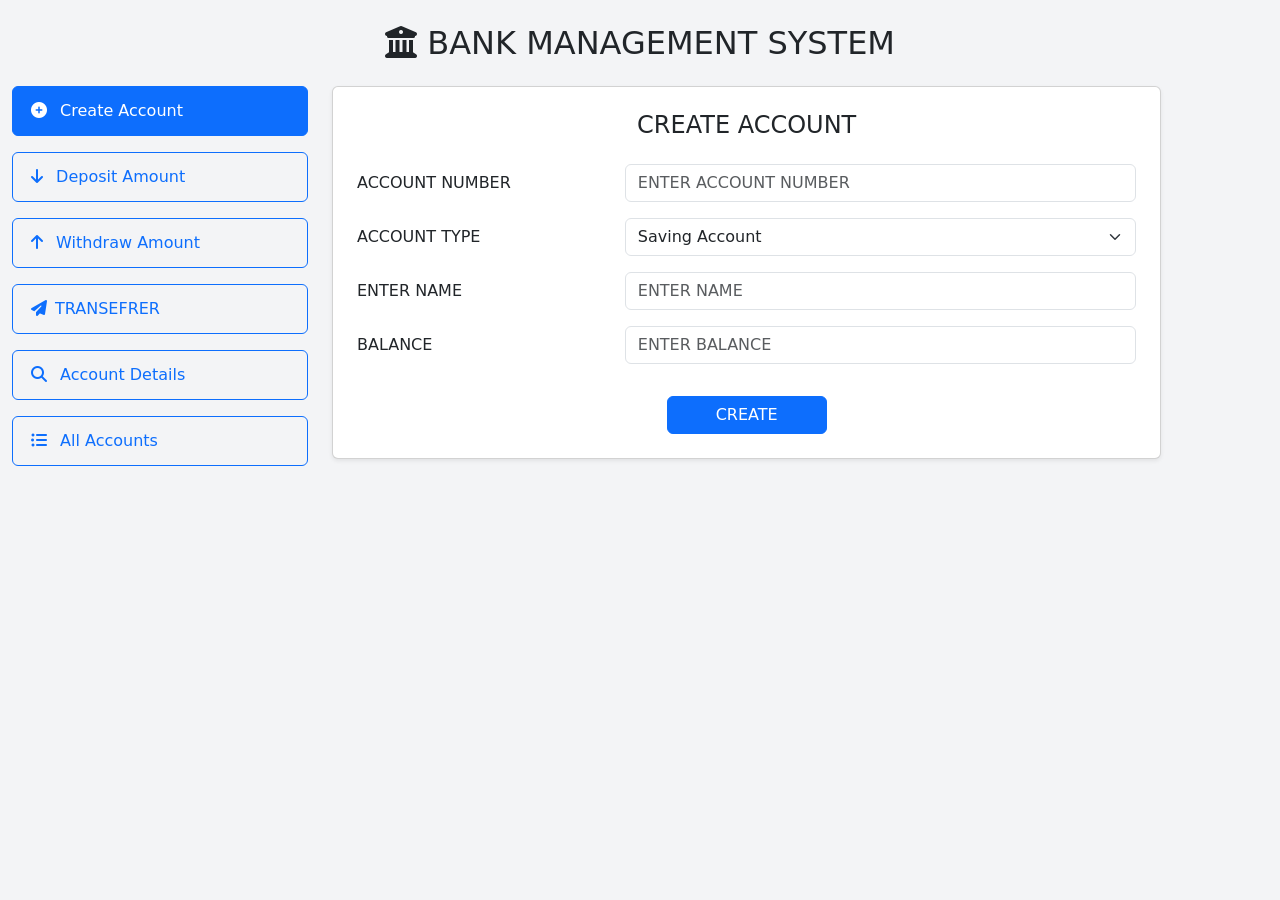
<file: bank/index.html>
<!DOCTYPE html>
<html>
<head>
	<meta charset="utf-8">
	<meta name="viewport" content="width=device-width, initial-scale=0.1">
	<link href="https://cdn.jsdelivr.net/npm/bootstrap@5.3.8/dist/css/bootstrap.min.css" rel="stylesheet">
	<title>PROFILE</title>
</head>
<link rel="stylesheet" href="https://cdnjs.cloudflare.com/ajax/libs/font-awesome/6.4.2/css/all.min.css">
<style type="text/css">
	    body { background: #f3f4f6; }
    .sidebar .btn { text-align: left; padding: 12px 18px; }
    .page { display: none; }
    .page.active { display: block; }
    .card-panel { background: white; }
    .field-label { min-width: 125px; }
    @media (max-width: 575px) { .field-row { flex-direction: column; align-items: stretch !important; } }
    .page {
    display: none;
}
.page.active {
    display: block;
}
  </style>
</style>
<body>
  <div class="container-fluid py-4">
    <h1 class="text-center mb-4 fs-2"><i class="fa-solid fa-building-columns"></i> BANK MANAGEMENT SYSTEM</h1>
    <div class="row g-4">
      <div class="col-md-4 col-lg-3">
        <div class="sidebar d-flex flex-column gap-3">
          <button class="btn btn-primary" onclick="showPage('create')"><i class="fa-solid fa-circle-plus me-2"></i> Create Account</button>
          <button class="btn btn-outline-primary" onclick="showPage('deposit')">
            <i class="fa-solid fa-arrow-down me-2"></i> Deposit Amount</button>
          <button class="btn btn-outline-primary" onclick="showPage('withdraw')">
            <i class="fa-solid fa-arrow-up me-2"></i> Withdraw Amount</button>
          <button class="btn btn-outline-primary" onclick="showPage('alltransfer')">
          <i class="fa-solid fa-paper-plane me-2"></i>TRANSEFRER</button>
         
          <button class="btn btn-outline-primary" onclick="showPage('details')">
            <i class="fa-solid fa-magnifying-glass me-2"></i> Account Details</button>
          <button class="btn btn-outline-primary" onclick="showPage('allAccounts')">
            <i class="fa-solid fa-list-ul me-2"></i>  All Accounts</button>
          
        </div>
      </div>
 <div class="col-md-8">

   
    <div id="create" class="page active">
        <div class="card p-4 shadow-sm">

            <h4 class="text-center mb-4">CREATE ACCOUNT</h4>

            <div class="row mb-3 align-items-center">
                <label class="col-md-4 col-form-label">ACCOUNT NUMBER</label>
                <div class="col-md-8">
                    <input type="number" id="acc" class="form-control" placeholder="ENTER ACCOUNT NUMBER">
                    <small style="color:red; display: none; " id="idNoEror"><i class="fa-solid fa-circle-exclamation me-2"></i>PLESE  ENTER ACCOUNT NUMBER</small>
                </div>
            </div>

            <div class="row mb-3 align-items-center">
                <label class="col-md-4 col-form-label">ACCOUNT TYPE</label>
                <div class="col-md-8">
                    <select id="accountType" class="form-select">
                        <option value="SavingAccount">Saving Account</option>
                        <option value="CurrentAccount">Current Account</option>
                    </select>
                </div>
            </div>

            <div class="row mb-3 align-items-center">
                <label class="col-md-4 col-form-label">ENTER NAME</label>
                <div class="col-md-8">
                    <input type="text" id="nam" class="form-control" placeholder="ENTER NAME">
                    <small style="color:red; display:none;" id="nameEror" >
                    <i class="fa-solid fa-circle-exclamation me-2"></i>PLESE ENTER NAME</small>
                </div>
            </div>

            <div class="row mb-3 align-items-center">
                <label class="col-md-4 col-form-label">BALANCE</label>
                <div class="col-md-8">
                    <input type="number" id="blc" class="form-control" placeholder="ENTER BALANCE">
                    <small style="color:red; display:none;" id="blcEror"><i class="fa-solid fa-circle-exclamation me-2"></i>
                    PLESE  ENTER BALNACE</small>
                </div>
            </div>

            <div class="text-center mt-3">
                <button class="btn btn-primary px-5" onclick="my()">CREATE</button>
            </div>

        </div>
    </div>


    
    <div id="deposit" class="page">
        <div class="card p-4 shadow-sm">

            <h4 class="text-center mb-4">DEPOSIT AMOUNT</h4>
            <input type="number" id="depositAcc" class="form-control mb-3" placeholder="Account Number">

            <input type="number" id="depositAmount" class="form-control mb-3" placeholder="Enter Amount">

            <button class="btn text-white" style="background-color: #4ADE80;" onclick="Deposit()"><i class="fa-solid fa-arrow-down me-2"></i>DEPOSIT</button>

        </div>

        <div id="DEPOSITDetails" style="display:none;">
            <div class="card border-0 shadow-sm overflow-hidden">
                 <div class="card-header text-white p-3" style="background-color: #4ADE80;">
                   <h5 class="mb-1">ACCOUNT INFORMATION</h5>
                    <small>ABCD Bank | Customer Account Details</small>
                 </div>
               <div class="card-body p-4">
                    <div class="row g-3">
                        <div class="col-md-6">
                            <small class="text-muted">ACCOUNT NUMBER</small>
                            <h6 id="depositAccNo" class="mt-1"></h6>
                        </div>
                        <div class="col-md-6">
                            <small class="text-muted"> COUNTOMER ID </small>
                            <h6 id="depositCustomerId"></h6>
                        </div>
 

                        <div class="col-md-6">
                            <small class="text-muted"> DEPOSITE AMOUNT</small>
                            <h6 id="depositamount"></h6>
                        </div>
                        <div class="col-md-6">
                            <small class="text-muted">CUSTOMER NAME</small>
                            <h6 id="depositCustomerName"></h6>
                        </div>
                        <div class="col-md-6">
                            <small class="text-muted">Previous BLANCE</small>
                            <h6 id="Previousbncl"></h6>
                        </div>
                        <div class="col-md-6">
                            <small class="text-muted">TOTAL BALNACE</small>
                            <h6 id="depositTotal">
                                
                            </h6>
                        </div>
                       <div class="col-md-6">
                            <small class="text-muted"> account type</small>
                            <h6 id="depositacctype"></h6>
                        </div>
                    </div>
<div id="depositOverdraftDetails" class="mt-4" style="display:none;" >

    <hr>

    <h5 class="text-primary mb-4">OVERDRAFT REPAYMENT DETAILS</h5>

    <div class="row g-3">

        <div class="col-md-6">
            <small class="text-muted">OVERDRAFT USED</small>
            <h6 id="depositOverdraftUsed"></h6>
        </div>

        <div class="col-md-6">
            <small class="text-muted">INTEREST (2%)</small>
            <h6 id="depositInterest"></h6>
        </div>

        <div class="col-md-6">
            <small class="text-muted">TOTAL REPAYMENT DUE</small>
            <h6 id="depositRepaymentDue"></h6>
        </div>

        <div class="col-md-6">
            <small class="text-muted">AMOUNT DEDUCTED FROM DEPOSIT</small>
            <h6 id="depositDeducted" class="text-danger"></h6>
        </div>

        <div class="col-md-6">
            <small class="text-muted">AMOUNT ADDED TO BALANCE</small>
            <h6 id="depositAdded" style="color: #4ADE80;"></h6>
        </div>

        <div class="col-md-6">
            <small class="text-muted">REMAINING OVERDRAFT DUE</small>
            <h6 id="depositRemainingDue"></h6>
        </div>

    </div>
</div>
                </div>
             </div>
         </div>
    </div>


  
    <div id="withdraw" class="page">
        <div class="card p-4 shadow-sm">

            <h4 class="text-center mb-4">WITHDRAW AMOUNT</h4>

            <input type="number" id="withdrawAcc" class="form-control mb-3" placeholder="Account Number">

            <input type="number" id="withdrawAmount" class="form-control mb-3" placeholder="Enter Amount">

            <button class="btn btn-danger" onclick="WithDraw()"><i class="fa-solid fa-arrow-up me-2"></i>WITHDRAW</button>
        </div>
        <div id="withDetails" style="display:none;">
            <div class="card border-0 shadow-sm overflow-hidden">
                 <div class="card-header bg-danger text-white p-3">
                   <h5 class="mb-1">ACCOUNT INFORMATION</h5>
                    <small>ABCD Bank | Customer Account Details</small>
                 </div>
               <div class="card-body p-4">

                    <div class="row g-3">
                        <div class="col-md-6 ">
                            <small class="text-muted">ACCOUNT NUMBER</small>
                            <h6 id="whitAccNo" class="mt-1"></h6>
                        </div>
                        <div class="col-md-6">
                            <small class="text-muted">CUSTOMER  ID</small>
                            <h6 id="Whitcust" class="mt-1"></h6>
                        </div>
                        <div class="col-md-6">
                            <small class="text-muted">ACCOUNT TYPE</small>
                            <h6 id="whitType" class="mt-1"></h6>
                        </div>
                        <div class="col-md-6">
                            <small class="text-muted">CUSTOMER  NAME</small>
                            <h6 id="WhitName" class="mt-1"></h6>
                        </div>
                        <div class="col-md-6">
                            <small class="text-muted">WITDRAW AMOUT</small>
                            <h6 id="withAmt" class="mt-1"></h6>
                        </div>
                        <div class="col-md-6">
                            <small id="RemeningAmt" class="text-muted">REMENING AMOUNT</small>
                            <h6 id="REMENINGAmt"></h6>
                        </div>
<hr>

            <div id="overdraftDetails" class="row g-3 mt-3" style="display:none;">

               <div class="col-md-6">
        <small class="text-muted">OVERDRAFT LIMIT</small>
        <h6 id="totalOverdraft"></h6>
    </div>

    <div class="col-md-6">
        <small class="text-muted">OVERDRAFT USED</small>
        <h6 id="usedOverdraft"></h6>
    </div>

    <div class="col-md-6">
        <small class="text-muted">REMAINING OVERDRAFT LIMIT</small>
        <h6 id="remainingOverdraft"></h6>
    </div>

    <div class="col-md-6">
        <small class="text-muted">INTEREST RATE</small>
        <h6>2%</h6>
    </div>

    <div class="col-md-6">
        <small class="text-muted">TOTAL REPAYMENT AMOUNT</small>
        <h6 id="totalRepayment"></h6>
    </div>

</div>
                  </div>
            </div>
        </div>
    </div>
</div>
  



<div id="details" class="page">
    <div class="card p-4 shadow-sm border-0">

        <h4 class="text-center mb-4">ACCOUNT DETAILS</h4>

        <div class="d-flex gap-2 mb-4">
            <input type="number" id="detailsAcc"
                   class="form-control"
                   placeholder="Enter Account Number">

            <button class="btn btn-primary px-4" onclick="Search()">
                SEARCH
            </button>
        </div>

        <div id="accountDetails" style="display: none;">

            <div class="card border-0 shadow-sm overflow-hidden">

                <div class="card-header bg-primary text-white p-3">
                    <h5 class="mb-1">ACCOUNT INFORMATION</h5>
                    <small>ABCD Bank | Customer Account Details</small>
                </div>

                <div class="card-body p-4">

                    <div class="row g-3">

                        <div class="col-md-6">
                            <small class="text-muted">ACCOUNT NUMBER</small>
                            <h6 id="showAccNo" class="mt-1"></h6>
                        </div>

                        <div class="col-md-6">
                            <small class="text-muted">CUSTOMER ID</small>
                            <h6 id="showCustomerId" class="mt-1"></h6>
                        </div>

                        <div class="col-md-6">
                            <small class="text-muted">CUSTOMER NAME</small>
                            <h6 id="showName" class="mt-1"></h6>
                        </div>

                        <div class="col-md-6">
                            <small class="text-muted">ACCOUNT TYPE</small>
                            <h6 id="showType" class="mt-1"></h6>
                        </div>

                        <div class="col-md-12">
                            <small class="text-muted">ACCOUNT NAME</small>
                            <h6 id="showAccountName" class="mt-1"></h6>
                        </div>

                    </div>

                    <hr class="my-4">

                    <div class="bg-light rounded-3 p-3 text-center">
                        <small class="text-muted">AVAILABLE BALANCE</small>
                        <h2 class="text-success fw-bold mt-2 mb-0" id="showBalance"></h2>
                    </div>

                </div>

            </div>

        </div>
    </div>
</div>

 
<div id="alltransfer" class="page">

    <div class="card border-0 shadow-sm p-4">

        <h4 class="text-center mb-4">
            <i class="fa-solid fa-money-bill-transfer me-2"></i>
            MONEY TRANSFER
        </h4>

        <div class="row g-3 align-items-center">

           
            <div class="col-md-5">

                <div class="card border-danger h-100">

                    <div class="card-header  text-white text-center" style="background: red;">
                        <h5 class="mb-0">
                            <i class="fa-solid fa-building-columns me-2"></i>
                            FROM ACCOUNT
                        </h5>
                    </div>

                    <div class="card-body">

                        <label class="form-label">ACCOUNT NUMBER</label>
                        <input type="number" id="fromAcc"
                               class="form-control mb-3"
                               placeholder="Sender Account Number">

                    </div>

                </div>

            </div>


            <div class="col-md-2 text-center">
                
                <i class="fa-solid fa-arrow-right fa-2x text-primary d-none d-md-inline"></i>

                <i class="fa-solid fa-arrow-down fa-2x text-primary d-md-none"></i>

            </div>


            
            <div class="col-md-5">

                <div class="card border-success h-100">

                    <div class="card-header bg-success text-white text-center">
                        <h5 class="mb-0">
                            <i class="fa-solid fa-building-columns me-2"></i>
                            TO ACCOUNT
                        </h5>
                    </div>

                    <div class="card-body">

                        <label class="form-label">ACCOUNT NUMBER</label>
                        <input type="number" id="toAcc"
                               class="form-control mb-3"
                               placeholder="Receiver Account Number">
                    </div>

                </div>

            </div>

        </div>


       
        <div class="card bg-light border-0 mt-4 p-4">

            <div class="row justify-content-center">

                <div class="col-md-6">

                    <label class="form-label fw-bold">
                        TRANSFER AMOUNT
                    </label>

                    <input type="number"
                           id="transferAmount"
                           class="form-control mb-3"
                           placeholder="Enter Amount">

                    <button class="btn btn-primary w-100"
                            onclick="Transfer()">

                        <i class="fa-solid fa-paper-plane me-2"></i>
                        TRANSFER MONEY

                    </button>

                </div>

            </div>

        </div>

        
        <div id="transferDetails"
             class="alert alert-success text-center mt-4"
             style="display:none;">

            <h5 id="transferStatus"></h5>

        </div>

    </div>

</div>

   
    <div id="allAccounts" class="page">
        <div class="card p-4 shadow-sm">

            <h4 class="text-center mb-4">ALL ACCOUNTS</h4>

        <div class="d-flex gap-2 mb-4">
                <select id="accountTypeForAll" class="form-select">
                    <option value="Saving">SAVING</option>
                    <option value="Current">Current</option>
                </select>

            <button class="btn btn-primary px-4" onclick="AllSearch()">
                SEARCH
            </button>
        </div>
            <div id="AllaccountsList" >
                <div id="accountCard" class="card border-0 shadow-sm overflow-hidden mb-4" style="display:none;">
                <div class="card border-0 shadow-sm overflow-hidden">
                <div class="card-header bg-primary text-white p-3">
                    <h5 class="mb-1">ACCOUNT INFORMATION</h5>
                    <small>ABCD Bank | Customer Account Details</small>
                </div>

                <div class="card-body p-4">

                    <div class="row g-3">

                        <div class="col-md-6">
                            <small class="text-muted">ACCOUNT NUMBER</small>
                            <h6 class="allShowAccNo" class="mt-1"></h6>
                        </div>

                        <div class="col-md-6">
                            <small class="text-muted">CUSTOMER ID</small>
                            <h6 id="showAllCustomerId" class="mt-1"></h6>
                        </div>

                        <div class="col-md-6">
                            <small class="text-muted">CUSTOMER NAME</small>
                            <h6 id="showAllName" class="mt-1"></h6>
                        </div>

                        <div class="col-md-6">
                            <small class="text-muted">ACCOUNT TYPE</small>
                            <h6 id="AllType" class="mt-1"></h6>
                        </div>

                        <div class="col-md-12">
                            <small class="text-muted">ACCOUNT NAME</small>
                            <h6 id="showAllAccountName" class="mt-1"></h6>
                        </div>

                    </div>

                    <hr class="my-4">

                    <div class="bg-light rounded-3 p-3 text-center">
                        <small class="text-muted">AVAILABLE BALANCE</small>
                        <h2 class="text-success fw-bold mt-2 mb-0" id="showAllBlc"></h2>
                    </div>

                </div>

            </div>

        </div>
    </div>
</div>
        </div>
    </div>

</div>
            </div>


</body>
</html>
<script src="script.js" type="text/javascript"></script>
</file>
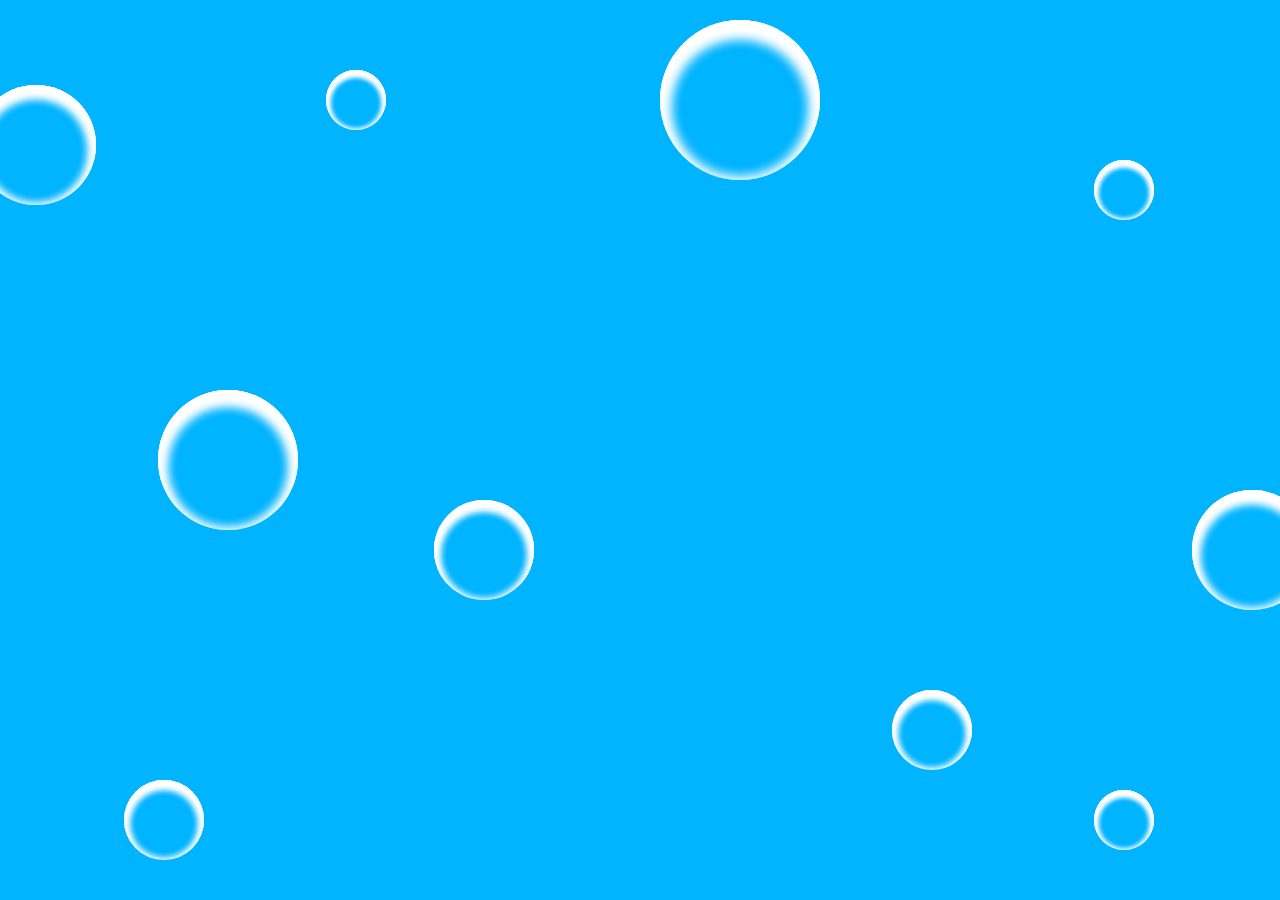
<file: buble/index.html>
<!DOCTYPE html>
<html>
<head>
	<meta charset="utf-8">
	<meta name="viewport" content="width=device-width, initial-scale=1">
	<title></title>
	<style type="text/css">
						body {
							 background: #00b4ff;
							 color: white;
							 font: 100%;
							 margin: 0;
							 padding: 0;
							}

					#a1,#a2,#a3 {
						    bottom: 0;
						 left: 0;
						 position: fixed;
						 right: 0;
						 top: 0;
						 
						}

						.all {
				   border-radius: 100%;

						 box-shadow:inset 0px 10px 20px 5px;
						// background-image: url(C:/Users/tahir/Downloads/th__5_-removebg-preview.png);
						 //background-size: cover;
						 height: 200px;
						 position: absolute;
						 width: 200px;
				}




					@keyframes imran{
					    0% {
					        margin-top: 1000px;
					    }
					    100% {
					        margin-top: -100%;
					    }
				}

	@keyframes my{ 
					    0% { 
					        margin-left:0px;
					    }
					    100% { 
					        margin-left:50px;
					    }
					}

				@keyframes my{ 
				    0% { 
				        margin-left:0px;
				    }
				    100% { 
				        margin-left:50px;
				    }
				}
				@keyframes my { 
				    0% { 
				        margin-left:0px;
				    }
				    100% { 
				        margin-left:50px;
				    }
				}



					.a1 {
				   		animation: imran 25s linear infinite, my 2s ease-in-out infinite alternate;
				 
					
						 left: -5%;
						 top: 5%;
							
						 transform: scale(0.6);

					}
					.a2 {
					    animation: imran 20s linear infinite, my 4s ease-in-out infinite alternate;

					 	left: 5%;
					 	top: 80%;
						
						transform: scale(0.4);
					}

					.a3 {
				 
				 		animation: imran 28s linear infinite, my 2s ease-in-out infinite alternate;
					
						 left: 10%;
						 top: 40%;
							
						 
						 transform: scale(0.7);
				}
				.a4 {
				  
				 animation: imran 22s linear infinite, my 3s ease-in-out infinite alternate;
					
				 left: 20%;
				 top: 0;
					

				 transform: scale(0.3);
				}

				.a5 {
				   
				 animation: imran 29s linear infinite, my 4s ease-in-out infinite alternate;
					
				 left: 30%;
				 top: 50%;
					
				 
				 transform: scale(0.5);
				}
				.a6 {
				  
				 animation: imran 21s linear infinite, my 2s ease-in-out infinite alternate;
					
				 left: 50%;
				 top: 0;
					
				 
				 transform: scale(0.8);
				}

				.a7 {
				   
				 animation: imran 20s linear infinite, my 2s ease-in-out infinite alternate;
					
				 left: 65%;
				 top: 70%;
					
				 
				 transform: scale(0.4);
				}
				.a8 {
				    
				 animation: imran 22s linear infinite, my 3s ease-in-out infinite alternate;
					
				 left: 80%;
				 top: 10%;
					
				 
				 transform: scale(0.3);
				}

				.a9 {
						 animation: imran 29s linear infinite, my 4s ease-in-out infinite alternate;
						 left: 90%;
						 top: 50%;
				 transform: scale(0.6);
				}
				.a10 {
				   animation: imran 26s linear infinite, my 2s ease-in-out infinite alternate;
							
						 left: 80%;
						 top: 80%;	
				 transform: scale(0.3);
				 
				}

	@keyframes my { 
				    0% { 
				        transform: translateY(0);
				    }
				    100% { 
				       transform: translateY(-1000px);
				    }
				}


	</style>
</head>
<body>
	<div id="a1">
    <div class="all a1"></div>
    <div class="all a2"></div>
    <div class="all a3"></div>
    <div class="all a4"></div>
    <div class="all a5"></div>
    <div class="all a6"></div>
    <div class="all a7"></div>
    <div class="all a8"></div>
    <div class="all a9"></div>
    <div class="all a1"></div>
    <div class="all a2"></div>
    <div class="all a3"></div>
    <div class="all a4"></div>
    <div class="all a5"></div>
    <div class="all a6"></div>
    <div class="all a7"></div>
    <div class="all a8"></div>
    <div class="all a9"></div>
    <div class="all a10"></div>
    <div class="all a10"></div>
</div>

<div id="a2">
    <div class="all a1"></div>
    <div class="all a2"></div>
    <div class="all a3"></div>
    <div class="all a4"></div>
    <div class="all a5"></div>
    <div class="all a6"></div>
    <div class="all a7"></div>
    <div class="all a8"></div>
    <div class="all a9"></div>
    <div class="all a10"></div>
</div>
<div id="a3">
    <div class="all a1"></div>
    <div class="all a2"></div>
    <div class="all a3"></div>
    <div class="all a4"></div>
    <div class="all a5"></div>
    <div class="all a6"></div>
    <div class="all a7"></div>
    <div class="all a8"></div>
    <div class="all a9"></div>
    <div class="all a10"></div>
</div>

</body>
</html>
</file>
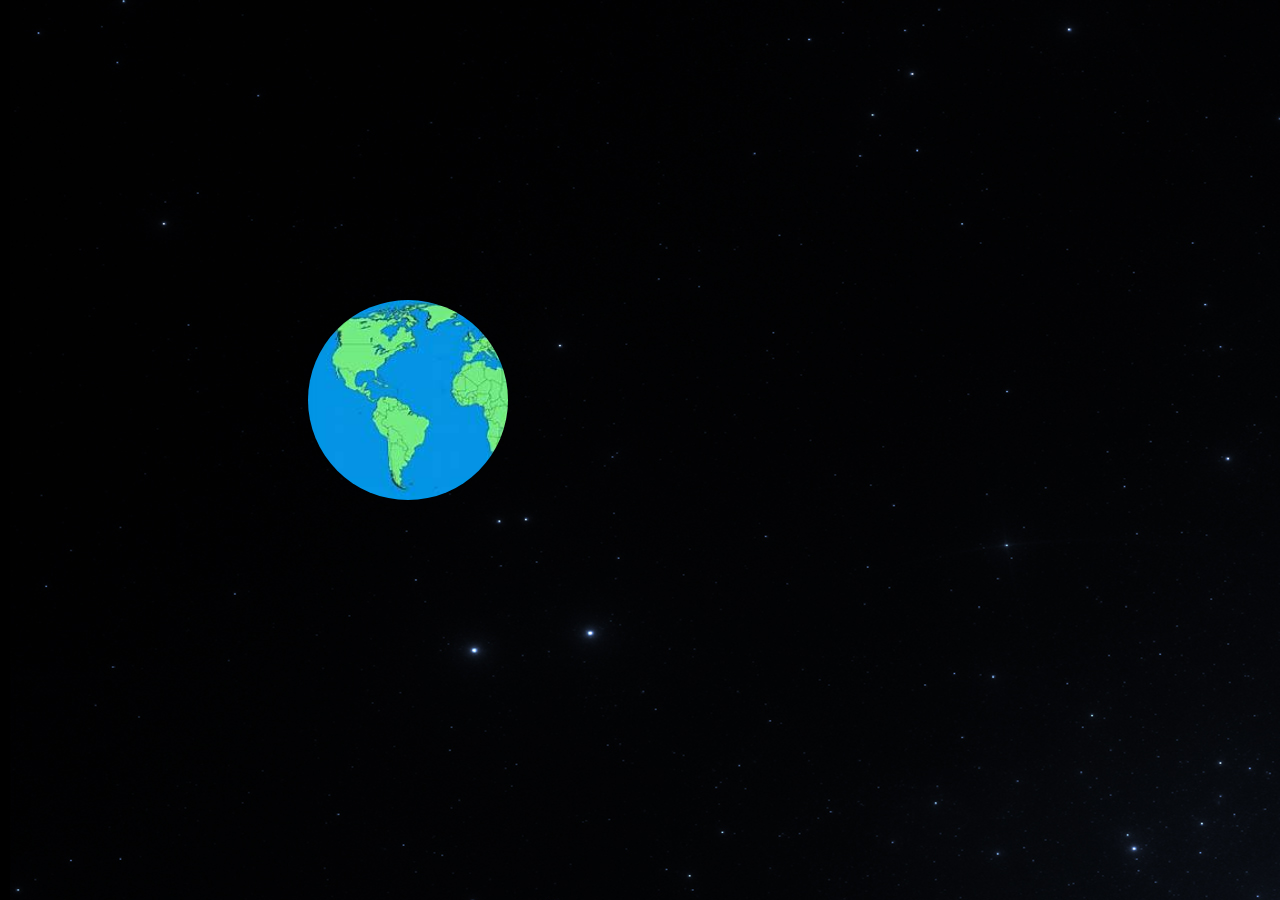
<file: earth/index.html>
<!DOCTYPE html>
<html>
<head>
	<meta charset="utf-8">
	<meta name="viewport" content="width=device-width, initial-scale=1">
	<title>univers</title>
	<style type="text/css">
		body {

			 // background:black;
			  background-image: url('./erthimg/univers.jpg');
			  			  animation: s 199s linear infinite alternate;
			  overflow: hidden;
			
			}
		.a1{
			 background-image:url('./erthimg/eart.jpg');
			  background-size:cover;
			  border-radius:50%;
			  width:200px;
			  height:200px;
			  animation: move 12s linear  infinite;
			 margin: 300px;
			 justify-self: center;
			 overflow: hidden;

			}

		@keyframes s{
				  0% { background-position:100% -100% }
				  100% { background-position:-100% 100% }
				}
		@keyframes move{
				  0% { background-position:0 0 }
				  100% { background-position:300px 300px }
				}
	</style>
</head>
<body>
	<div class="a1">
	</div>

</body>
</html>
</file>
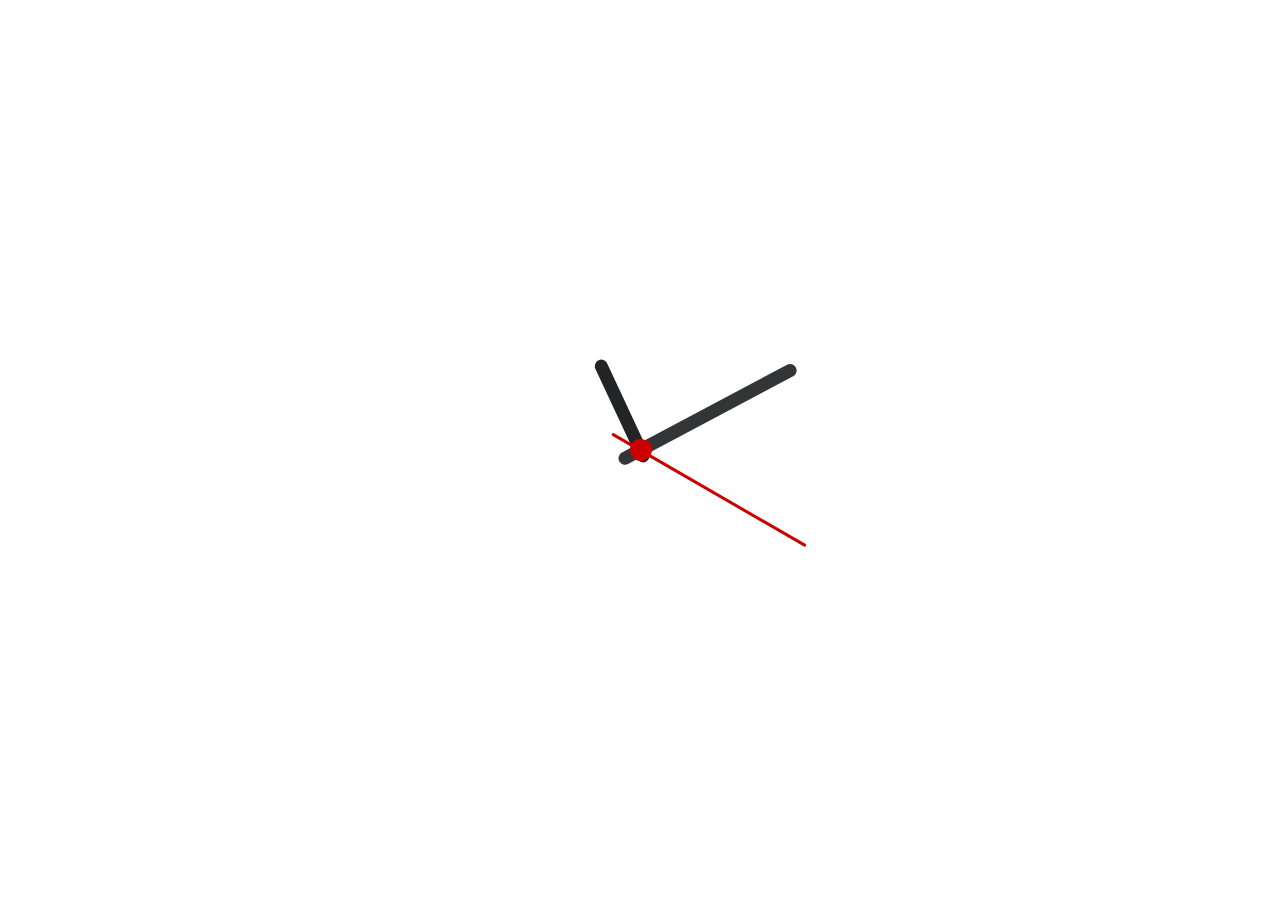
<file: watch/index.html>
<!DOCTYPE html>
<html>

<head>
    <meta charset="UTF-8">
    <meta name="viewport" content="width=device-width, initial-scale=1.0">
    <title>Analog Watch</title>

    <style>
        *{
            background-image:url("https://images.pexels.com/photos/17179604/pexels-photo-17179604.jpeg") ;
            
             
        }
        body {
           display: flex;
            justify-content: center;
            align-items: center;
            min-height: 100vh;
            margin: 0;
        }

        #watch {
            position: relative;
            width: 30em;
            height: 30em;
            font-size: 1em;
        }

   

        .digits {
            list-style: none;
       
        }

        .digits li {
            position: absolute;
            top: 50%;
            left: 50%;
            width: 1.6em;
            height: 1.6em;
            margin: -0.8em;
            color: white;
            font-size: 1.6em;
            font-weight: bold;
            text-align: center;
            line-height: 1.6em;
        }

        .digits li:nth-child(1) {
            transform: translate(3.9em, -6.9em);
        }

        .digits li:nth-child(2) {
            transform: translate(6.9em, -4em);
        }

        .digits li:nth-child(3) {
            transform: translate(8em, 0);
        }

        .digits li:nth-child(4) {
            transform: translate(6.8em, 4em);
        }

        .digits li:nth-child(5) {
            transform: translate(3.9em, 6.9em);
        }

        .digits li:nth-child(6) {
            transform: translate(0, 8em);
        }

        .digits li:nth-child(7) {
            transform: translate(-3.9em, 6.9em);
        }

        .digits li:nth-child(8) {
            transform: translate(-6.8em, 4em);
        }

        .digits li:nth-child(9) {
            transform: translate(-8em, 0);
        }

        .digits li:nth-child(10) {
            transform: translate(-6.9em, -4em);
        }

        .digits li:nth-child(11) {
            transform: translate(-3.9em, -6.9em);
        }

        .digits li:nth-child(12) {
            transform: translate(0, -8em);
        }

        .hours-hand,
        .minutes-hand,
        .seconds-hand {
            position: absolute;
            bottom: 50%;
            left: 50%;
        }

        .hours-hand {
            width: 0.8em;
            height: 7em;
            background: #232425;
            border-radius: 10px;
            margin: 0 0 -0.8em -0.4em;
            transform-origin: 0.4em 6.2em;
            transform: rotate(-25deg);
            animation: hours 43200s linear infinite;
        }

        .minutes-hand {
            width: 0.8em;
            height: 12.5em;
            background: #343536;
            border-radius: 10px;
            margin: 0 0 -1.5em -0.4em;
            transform-origin: 0.4em 11em;
            transform: rotate(62deg);
            animation: minutes 3600s linear infinite;
        }

        .seconds-hand {
            width: 0.2em;
            height: 14em;
            background: #c00;
            border-radius: 10px;
            margin: 0 0 -2em -0.1em;
            transform-origin: 0.1em 12em;
            transform: rotate(120deg);
            animation: seconds 60s steps(60, end) infinite;
        }

        .seconds-hand::after {
            content: "";
            position: absolute;
            width: 1.4em;
            height: 1.4em;
            background: #c00;
            border-radius: 50%;
            left: -0.65em;
            bottom: 1.35em;
        }

        @keyframes hours {
            to {
                transform: rotate(335deg);
            }
        }

        @keyframes minutes {
            to {
                transform: rotate(422deg);
            }
        }

        @keyframes seconds {
            to {
                transform: rotate(480deg);
            }
        }
        body {
    animation: colo 3s;
}

@keyframes colo {
    5% {
        transform: rotateY(180deg);
    }

    50% {
        transform: translateY(-1000px);
    }
}
    </style>
</head>

<body>

    <div id="watch">

        <div class="frame-face"></div>

        <ul class="digits">
            <li>1</li>
            <li>2</li>
            <li>3</li>
            <li>4</li>
            <li>5</li>
            <li>6</li>
            <li>7</li>
            <li>8</li>
            <li>9</li>
            <li>10</li>
            <li>11</li>
            <li>12</li>
        </ul>

        <div class="hours-hand"></div>
        <div class="minutes-hand"></div>
        <div class="seconds-hand"></div>

    </div>

</body>

</html>
</file>
